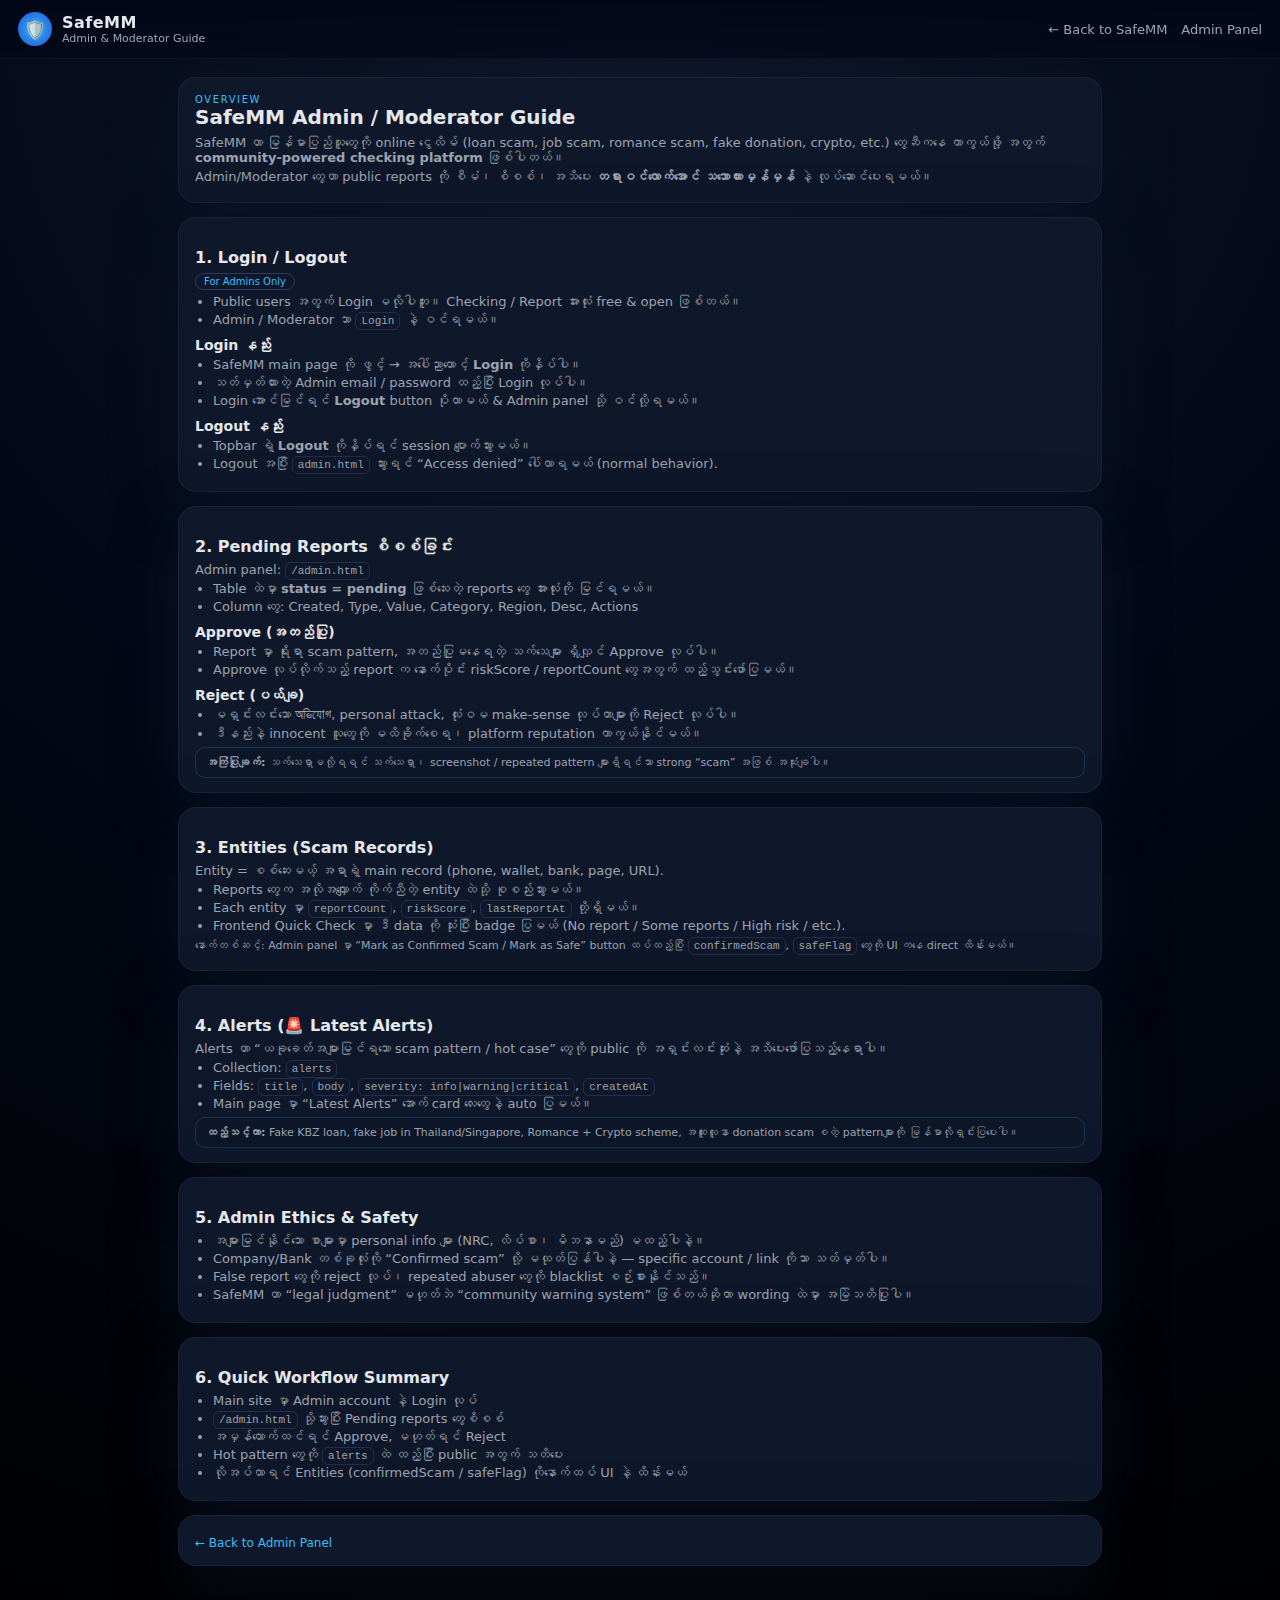
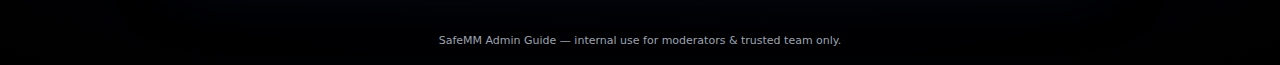
<file: public/admin-help.html>
<!DOCTYPE html>
<html lang="en">
  <head>
    <meta charset="utf-8" />
    <title>SafeMM — Admin Guide</title>
    <meta name="viewport" content="width=device-width, initial-scale=1" />
    <meta
      name="description"
      content="SafeMM admin & moderator guide — how to review scam reports, manage entities, and publish alerts safely."
    />
    <link rel="stylesheet" href="./styles.css" />
    <style>
      .guide-wrap {
        max-width: 960px;
        margin: 0 auto 40px;
        padding: 18px;
        display: flex;
        flex-direction: column;
        gap: 14px;
      }
      .guide-card {
        background: var(--card-bg, #0f172a);
        border-radius: var(--radius, 18px);
        padding: 16px 16px 14px;
        border: 1px solid rgba(148, 163, 253, 0.08);
        box-shadow: 0 18px 60px rgba(15, 23, 42, 0.55);
      }
      h1 {
        margin: 0 0 6px;
        font-size: 20px;
      }
      h2 {
        margin: 14px 0 6px;
        font-size: 16px;
      }
      h3 {
        margin: 10px 0 4px;
        font-size: 14px;
      }
      p {
        margin: 4px 0;
        font-size: 13px;
        color: var(--muted, #9ca3af);
      }
      ul {
        margin: 4px 0 6px 18px;
        padding: 0;
        font-size: 13px;
        color: var(--muted, #9ca3af);
      }
      li { margin-bottom: 3px; }
      .label {
        display: inline-flex;
        align-items: center;
        gap: 6px;
        padding: 2px 8px;
        border-radius: 999px;
        font-size: 10px;
        border: 1px solid rgba(148,163,253,0.25);
        color: var(--accent, #38bdf8);
      }
      .back-link {
        font-size: 12px;
        color: var(--accent, #38bdf8);
        text-decoration: none;
      }
      .back-link:hover {
        text-decoration: underline;
      }
      code {
        font-size: 11px;
        padding: 2px 5px;
        border-radius: 6px;
        background: rgba(15,23,42,0.9);
        border: 1px solid rgba(148,163,253,0.16);
      }
      .muted {
        color: var(--muted, #9ca3af);
      }
      .section-tag {
        font-size: 10px;
        text-transform: uppercase;
        letter-spacing: 0.16em;
        color: var(--accent, #38bdf8);
      }
      .callout {
        padding: 8px 10px;
        border-radius: 10px;
        background: rgba(15,23,42,0.95);
        border: 1px solid rgba(56,189,248,0.18);
        font-size: 11px;
        color: var(--muted, #9ca3af);
      }
    </style>
  </head>
  <body>
    <header class="topbar">
      <div class="logo-wrap">
        <div class="logo">🛡️</div>
        <div>
          <div class="title">SafeMM</div>
          <div class="subtitle">Admin & Moderator Guide</div>
        </div>
      </div>
      <div class="top-actions">
        <a href="./index.html" class="link">← Back to SafeMM</a>
        <a href="./admin.html" class="link">Admin Panel</a>
      </div>
    </header>

    <main class="guide-wrap">
      <section class="guide-card">
        <div class="section-tag">Overview</div>
        <h1>SafeMM Admin / Moderator Guide</h1>
        <p>
          SafeMM ဟာ မြန်မာပြည်သူတွေကို online ငွေလိမ် (loan scam, job scam, romance scam,
          fake donation, crypto, etc.) တွေဆီကနေ ကာကွယ်ဖို့ အတွက်
          <strong>community-powered checking platform</strong> ဖြစ်ပါတယ်။
        </p>
        <p>
          Admin/Moderator တွေဟာ public reports ကို စီမံ၊ စိစစ်၊ အသိပေး
          <strong>တရားဝင်လောက်အောင် သဘောထားမှန်မှန်</strong> နဲ့ လုပ်ဆောင်ပေးရမယ်။
        </p>
      </section>

      <section class="guide-card">
        <h2>1. Login / Logout</h2>
        <p>
          <span class="label">For Admins Only</span>
        </p>
        <ul>
          <li>Public users အတွက် Login မလိုပါဘူး။ Checking / Report အားလုံး free & open ဖြစ်တယ်။</li>
          <li>
            Admin / Moderator သာ
            <code>Login</code> နဲ့ ဝင်ရမယ်။
          </li>
        </ul>
        <h3>Login နည်း</h3>
        <ul>
          <li>SafeMM main page ကို ဖွင့် → အပေါ်ညာထောင့် <strong>Login</strong> ကိုနှိပ်ပါ။</li>
          <li>သတ်မှတ်ထားတဲ့ Admin email / password ထည့်ပြီး Login လုပ်ပါ။</li>
          <li>Login အောင်မြင်ရင် <strong>Logout</strong> button ပိုလာမယ် & Admin panel သို့ ဝင်လို့ရမယ်။</li>
        </ul>
        <h3>Logout နည်း</h3>
        <ul>
          <li>Topbar ရဲ့ <strong>Logout</strong> ကိုနှိပ်ရင် session ပျောက်သွားမယ်။</li>
          <li>Logout အပြီး <code>admin.html</code> သွားရင် “Access denied” ပေါ်လာရမယ် (normal behavior).</li>
        </ul>
      </section>

      <section class="guide-card">
        <h2>2. Pending Reports စိစစ်ခြင်း</h2>
        <p>
          Admin panel: <code>/admin.html</code>
        </p>
        <ul>
          <li>
            Table ထဲမှာ <strong>status = pending</strong> ဖြစ်သေးတဲ့ reports တွေ အားလုံးကို မြင်ရမယ်။
          </li>
          <li>Column တွေ: Created, Type, Value, Category, Region, Desc, Actions</li>
        </ul>

        <h3>Approve (အတည်ပြု)</h3>
        <ul>
          <li>Report မှာ ရိုးရာ scam pattern, အတည်ပြုမနေရတဲ့ သက်သေများ ရှိလျှင် Approve လုပ်ပါ။</li>
          <li>Approve လုပ်လိုက်သည့် report က နောက်ပိုင်း riskScore / reportCount တွေအတွက် ထည့်သွင်းဖော်ပြမယ်။</li>
        </ul>

        <h3>Reject (ပယ်ချ)</h3>
        <ul>
          <li>မရှင်းလင်းသော অভিযোগ, personal attack, လုံးဝမ make-sense လုပ်တာများကို Reject လုပ်ပါ။</li>
          <li>ဒီနည်းနဲ့ innocent သူတွေကို မထိခိုက်စေရ၊ platform reputation ကာကွယ်နိုင်မယ်။</li>
        </ul>

        <div class="callout">
          <strong>အကြံပြုချက်:</strong>
          သက်သေရှာမလို့ရရင် သက်သေရှာ၊ screenshot / repeated pattern
          များရှိရင်သာ strong “scam” အဖြစ် အသုံးချပါ။
        </div>
      </section>

      <section class="guide-card">
        <h2>3. Entities (Scam Records)</h2>
        <p>
          Entity = စစ်ဆေးမယ့် အရာရဲ့ main record (phone, wallet, bank, page, URL).
        </p>
        <ul>
          <li>Reports တွေက အလိုအလျှောက် ကိုက်ညီတဲ့ entity ထဲသို့ စုစည်းသွားမယ်။</li>
          <li>Each entity မှာ <code>reportCount</code>, <code>riskScore</code>, <code>lastReportAt</code> တို့ရှိမယ်။</li>
          <li>Frontend Quick Check မှာ ဒီ data ကို သုံးပြီး badge ပြမယ် (No report / Some reports / High risk / etc.).</li>
        </ul>
        <p class="muted small">
          နောက်တစ်ဆင့်: Admin panel မှာ “Mark as Confirmed Scam / Mark as Safe” button ထပ်ထည့်ပြီး
          <code>confirmedScam</code>, <code>safeFlag</code> တွေကို UI ကနေ direct ထိန်းမယ်။
        </p>
      </section>

      <section class="guide-card">
        <h2>4. Alerts (🚨 Latest Alerts)</h2>
        <p>
          Alerts ဟာ “ယခုခေတ်အများမြင်ရသော scam pattern / hot case” တွေကို public ကို အရှင်းလင်းဆုံးနဲ့
          အသိပေးဖော်ပြသည့်နေရာပါ။
        </p>
        <ul>
          <li>Collection: <code>alerts</code></li>
          <li>Fields: <code>title</code>, <code>body</code>, <code>severity: info|warning|critical</code>, <code>createdAt</code></li>
          <li>Main page မှာ “Latest Alerts” အောက် card လေးတွေနဲ့ auto ပြမယ်။</li>
        </ul>
        <div class="callout">
          <strong>ထည့်သင့်တာ:</strong>
          Fake KBZ loan, fake job in Thailand/Singapore, Romance + Crypto scheme,
          အထူးလူနာ donation scam စတဲ့ patternများကို မြန်မာလိုရှင်းပြပေးပါ။
        </div>
      </section>

      <section class="guide-card">
        <h2>5. Admin Ethics & Safety</h2>
        <ul>
          <li>အများမြင်နိုင်သော စာများမှာ personal info များ (NRC, လိပ်စာ၊ မိဘနာမည်) မထည့်ပါနဲ့။</li>
          <li>Company/Bank တစ်ခုလုံးကို “Confirmed scam” လို့ မထုတ်ပြန်ပါနဲ့ — specific account / link ကိုသာ သတ်မှတ်ပါ။</li>
          <li>False report တွေကို reject လုပ်၊ repeated abuser တွေကို blacklist စဉ်းစားနိုင်သည်။</li>
          <li>SafeMM ဟာ “legal judgment” မဟုတ်ဘဲ “community warning system” ဖြစ်တယ်ဆိုတာ wording ထဲမှာ အမြဲသတိပြုပါ။</li>
        </ul>
      </section>

      <section class="guide-card">
        <h2>6. Quick Workflow Summary</h2>
        <ul>
          <li>Main site မှာ Admin account နဲ့ Login လုပ်</li>
          <li><code>/admin.html</code> သို့သွားပြီး Pending reports တွေစိစစ်</li>
          <li>အမှန်လောက်ထင်ရင် Approve, မဟုတ်ရင် Reject</li>
          <li>Hot pattern တွေကို <code>alerts</code> ထဲ ထည့်ပြီး public အတွက် သတိပေး</li>
          <li>လိုအပ်လာရင် Entities (confirmedScam / safeFlag) ကိုနောက်ထပ် UI နဲ့ ထိန်းမယ်</li>
        </ul>
      </section>

      <section class="guide-card">
        <a class="back-link" href="./admin.html">← Back to Admin Panel</a>
      </section>
    </main>

    <footer class="footer">
      SafeMM Admin Guide — internal use for moderators & trusted team only.
    </footer>
  </body>
</html>
</file>
<file: public/styles.css>
:root {
  --bg: #020817;
  --card-bg: #0f172a;
  --accent: #38bdf8;
  --accent-soft: rgba(56, 189, 248, 0.18);
  --text: #e5e7eb;
  --muted: #9ca3af;
  --danger: #f97316;
  --critical: #ef4444;
  --safe: #22c55e;
  --radius: 18px;
  --font: system-ui, -apple-system, BlinkMacSystemFont, "Inter", sans-serif;
}

*,
*::before,
*::after {
  box-sizing: border-box;
}

body {
  margin: 0;
  padding: 0;
  font-family: var(--font);
  background: radial-gradient(circle at top, #0f172a 0, #020817 45%, #000 100%);
  color: var(--text);
}

.topbar {
  position: sticky;
  top: 0;
  z-index: 40;
  padding: 12px 18px;
  display: flex;
  justify-content: space-between;
  align-items: center;
  backdrop-filter: blur(12px);
  background: linear-gradient(to bottom, rgba(2, 8, 23, 0.98), rgba(2, 8, 23, 0.7));
  border-bottom: 1px solid rgba(148, 163, 253, 0.08);
}

.logo-wrap {
  display: flex;
  align-items: center;
  gap: 10px;
}

.logo {
  width: 34px;
  height: 34px;
  display: grid;
  place-items: center;
  border-radius: 50%;
  background: radial-gradient(circle, #38bdf8, #1d4ed8);
  font-size: 18px;
}

.title {
  font-weight: 700;
  letter-spacing: 0.03em;
}

.subtitle {
  font-size: 11px;
  color: var(--muted);
}

.top-actions {
  display: flex;
  gap: 14px;
}

.top-actions .link {
  color: var(--muted);
  text-decoration: none;
  font-size: 13px;
}
.top-actions .link:hover {
  color: var(--accent);
}

.container {
  max-width: 980px;
  padding: 18px;
  margin: 0 auto 40px;
  display: flex;
  flex-direction: column;
  gap: 14px;
}

.card {
  background: var(--card-bg);
  border-radius: var(--radius);
  padding: 16px 16px 14px;
  box-shadow: 0 18px 60px rgba(15, 23, 42, 0.5);
  border: 1px solid rgba(148, 163, 253, 0.06);
}

h2 {
  margin: 0 0 4px;
  font-size: 17px;
}
.muted {
  color: var(--muted);
  font-size: 13px;
}
.small {
  font-size: 11px;
}

.check-form,
.report-form {
  margin-top: 10px;
  display: flex;
  flex-direction: column;
  gap: 8px;
}

.check-form {
  flex-direction: row;
  align-items: stretch;
}
.check-form select {
  max-width: 150px;
}

.check-form input,
.report-form input,
.report-form select,
.report-form textarea {
  width: 100%;
  padding: 7px 9px;
  border-radius: 10px;
  border: 1px solid rgba(148, 163, 253, 0.25);
  background: #020817;
  color: var(--text);
  font-size: 13px;
}
.report-form textarea {
  resize: vertical;
}

.check-form button,
.report-form button {
  padding: 8px 14px;
  border-radius: 999px;
  border: none;
  background: linear-gradient(to right, #38bdf8, #6366f1);
  color: #020817;
  font-weight: 600;
  cursor: pointer;
  white-space: nowrap;
}
.check-form button:hover,
.report-form button:hover {
  opacity: 0.9;
}

.report-form .row {
  display: flex;
  gap: 8px;
}
.report-form .row > label {
  flex: 1;
  font-size: 12px;
  color: var(--muted);
}

/* Results */
.result {
  margin-top: 10px;
  font-size: 13px;
}
.badge {
  display: inline-flex;
  align-items: center;
  gap: 6px;
  padding: 3px 9px;
  border-radius: 999px;
  font-size: 11px;
  border: 1px solid transparent;
}
.badge.safe {
  color: var(--safe);
  border-color: rgba(34, 197, 94, 0.4);
  background: rgba(22, 163, 74, 0.12);
}
.badge.warn {
  color: #facc15;
  border-color: rgba(250, 204, 21, 0.4);
  background: rgba(30, 64, 175, 0.16);
}
.badge.danger {
  color: var(--critical);
  border-color: rgba(239, 68, 68, 0.4);
  background: rgba(127, 29, 29, 0.3);
}

.list {
  display: flex;
  flex-direction: column;
  gap: 6px;
  margin-top: 6px;
}
.alert-item {
  padding: 6px 8px;
  border-radius: 10px;
  border: 1px solid rgba(148, 163, 253, 0.18);
  font-size: 12px;
  background: radial-gradient(circle at top left,
              rgba(56, 189, 248, 0.06),
              transparent);
}

.bullets {
  padding-left: 18px;
  font-size: 13px;
  color: var(--muted);
}
.bullets li {
  margin-bottom: 4px;
}

.footer {
  padding: 10px 18px 18px;
  font-size: 11px;
  color: var(--muted);
  text-align: center;
}

@media (max-width: 768px) {
  .check-form {
    flex-direction: column;
  }
  .topbar {
    flex-direction: column;
    align-items: flex-start;
    gap: 6px;
  }
}
</file>
